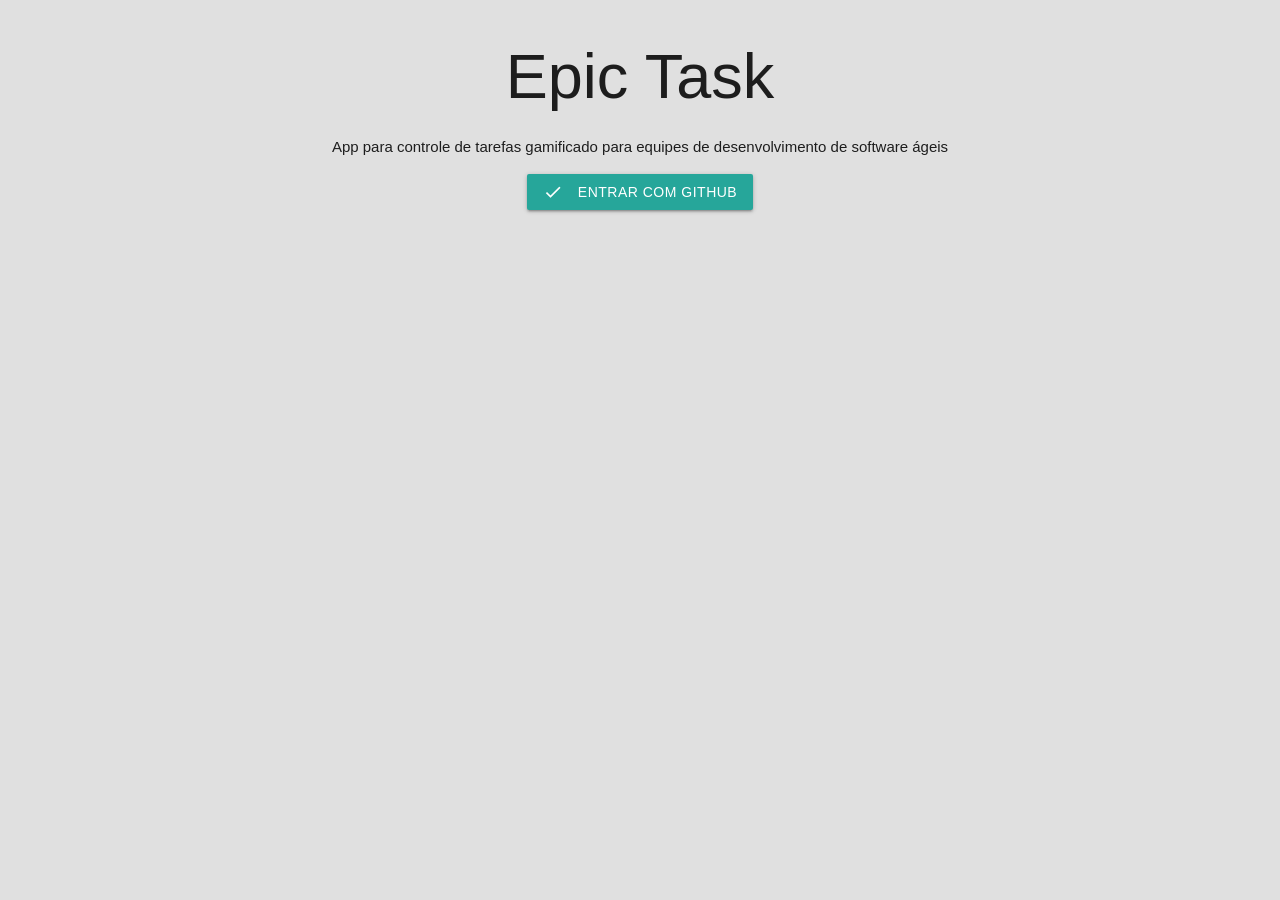
<file: src/main/resources/templates/auth/login.html>
<!DOCTYPE html>
<html lang="pt-BR">
<head>
    <meta charset="UTF-8">
    <meta name="viewport" content="width=device-width, initial-scale=1.0">
    <link rel="stylesheet" href="https://cdnjs.cloudflare.com/ajax/libs/materialize/1.0.0/css/materialize.min.css">
    <link href="https://fonts.googleapis.com/icon?family=Material+Icons" rel="stylesheet">
    <title>Epic Task</title>
</head>
<body class="grey lighten-2">

    <main class="container center">
        <h1>Epic Task</h1>
        <p>App para controle de tarefas gamificado para equipes de desenvolvimento de software ágeis</p>

        <a href="/oauth2/authorization/github" class="btn">
            <i class="material-icons left">check</i>
            Entrar com GitHub
        </a>
    </main>


</body>
</html>
</file>
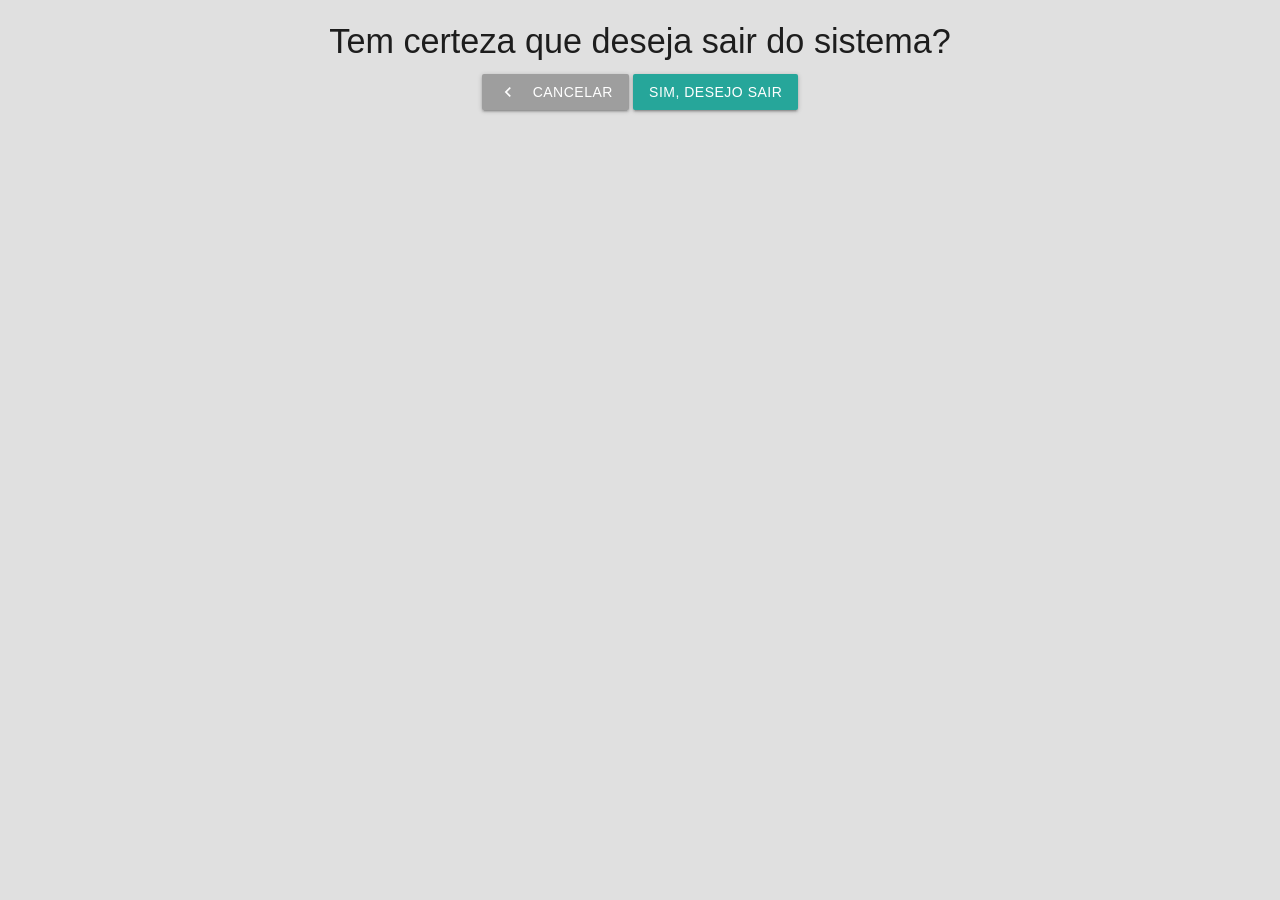
<file: src/main/resources/templates/auth/logout.html>
<!DOCTYPE html>
<html lang="pt-BR">
<head>
    <meta charset="UTF-8">
    <meta name="viewport" content="width=device-width, initial-scale=1.0">
    <link rel="stylesheet" href="https://cdnjs.cloudflare.com/ajax/libs/materialize/1.0.0/css/materialize.min.css">
    <link href="https://fonts.googleapis.com/icon?family=Material+Icons" rel="stylesheet">
    <title>Epic Task</title>
</head>
<body class="grey lighten-2">

    <main class="container center">

        <h4>Tem certeza que deseja sair do sistema?</h4>

        <form th:action="${'/logout'}" method="post">
            <a href="/task" class="btn grey">
                <i class="material-icons left">chevron_left</i>
                cancelar
            </a>

            <button class="btn">sim, desejo sair</button>

        </form>

    </main>


</body>
</html>
</file>
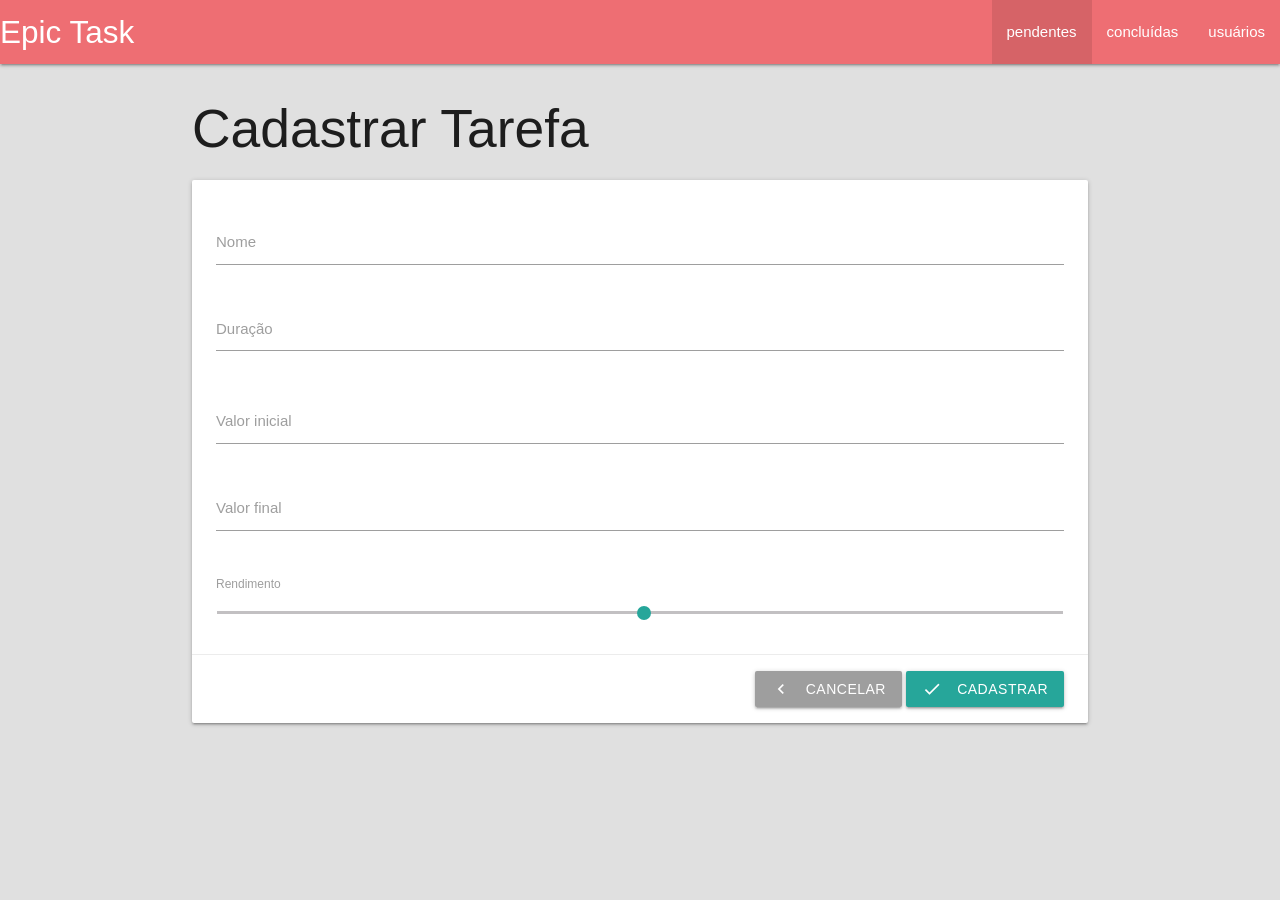
<file: src/main/resources/templates/Investimento/form.html>
<!DOCTYPE html>
<html lang="en" xmlns:th="http://www.thymeleaf.org">

<head>
    <meta charset="UTF-8">
    <meta name="viewport" content="width=device-width, initial-scale=1.0">
    <link rel="stylesheet" href="https://cdnjs.cloudflare.com/ajax/libs/materialize/1.0.0/css/materialize.min.css">
    <link href="https://fonts.googleapis.com/icon?family=Material+Icons" rel="stylesheet">
    <script src="https://cdnjs.cloudflare.com/ajax/libs/materialize/1.0.0/js/materialize.min.js"></script>
    <title>Document</title>
</head>

<body class="grey lighten-2">
    <nav>
        <div class="nav-wrapper">
            <a href="#" class="brand-logo">Epic Task</a>
            <ul id="nav-mobile" class="right hide-on-med-and-down">
                <li class="active"><a href="/task">pendentes</a></li>
                <li><a href="#">concluídas</a></li>
                <li><a href="#">usuários</a></li>
            </ul>
        </div>
    </nav>

    <main class="container">

        <h2>Cadastrar Tarefa</h2>

        <div class="card">
            <form th:action="${'/task'}" method="post" th:object="${task}">
                <div class="card-content">
                    <div class="input-field">
                        <input 
                            type="text" 
                            th:field="*{title}"
                            th:classappend="${#fields.hasErrors('title')} ? invalid"
                        >
                        <label for="title">Nome</label>
                        <span class="helper-text red-text" th:errors="*{title}"></span>
                    </div>

                    <div class="input-field">
                        <textarea 
                            th:field="*{description}"
                            class="materialize-textarea"
                            th:classappend="${#fields.hasErrors('description')} ? invalid"
                        ></textarea>
                        <label for="description">Duração</label>
                        <span class="helper-text red-text" th:errors="*{description}"></span>
                    </div>

                    <div class="input-field">
                        <input 
                            type="number" 
                            th:field="*{title}"
                            th:classappend="${#fields.hasErrors('title')} ? invalid"
                        >
                        <label for="title">Valor inicial</label>
                        <span class="helper-text red-text" th:errors="*{title}"></span>
                    </div>

                    <div class="input-field">
                        <input 
                            type="number" 
                            th:field="*{title}"
                            th:classappend="${#fields.hasErrors('title')} ? invalid"
                        >
                        <label for="title">Valor final</label>
                        <span class="helper-text red-text" th:errors="*{title}"></span>
                    </div>

                    <label for="score">Rendimento</label>
                    <p class="range-field">
                        <input 
                            type="range" 
                            th:field="*{score}"
                            min="1" 
                            max="100" 
                        />
                    </p>
                    <span class="helper-text red-text" th:errors="*{score}"></span>

                </div>
                <div class="card-action right-align">
                    <a href="/task" class="btn grey">
                        <i class="material-icons left">chevron_left</i>
                        cancelar
                    </a>
                    <button class="btn">
                        <i class="material-icons left">check</i>
                        cadastrar
                    </button>
                </div>
            </form>
        </div>

    </main>

</body>

</html>
</file>
